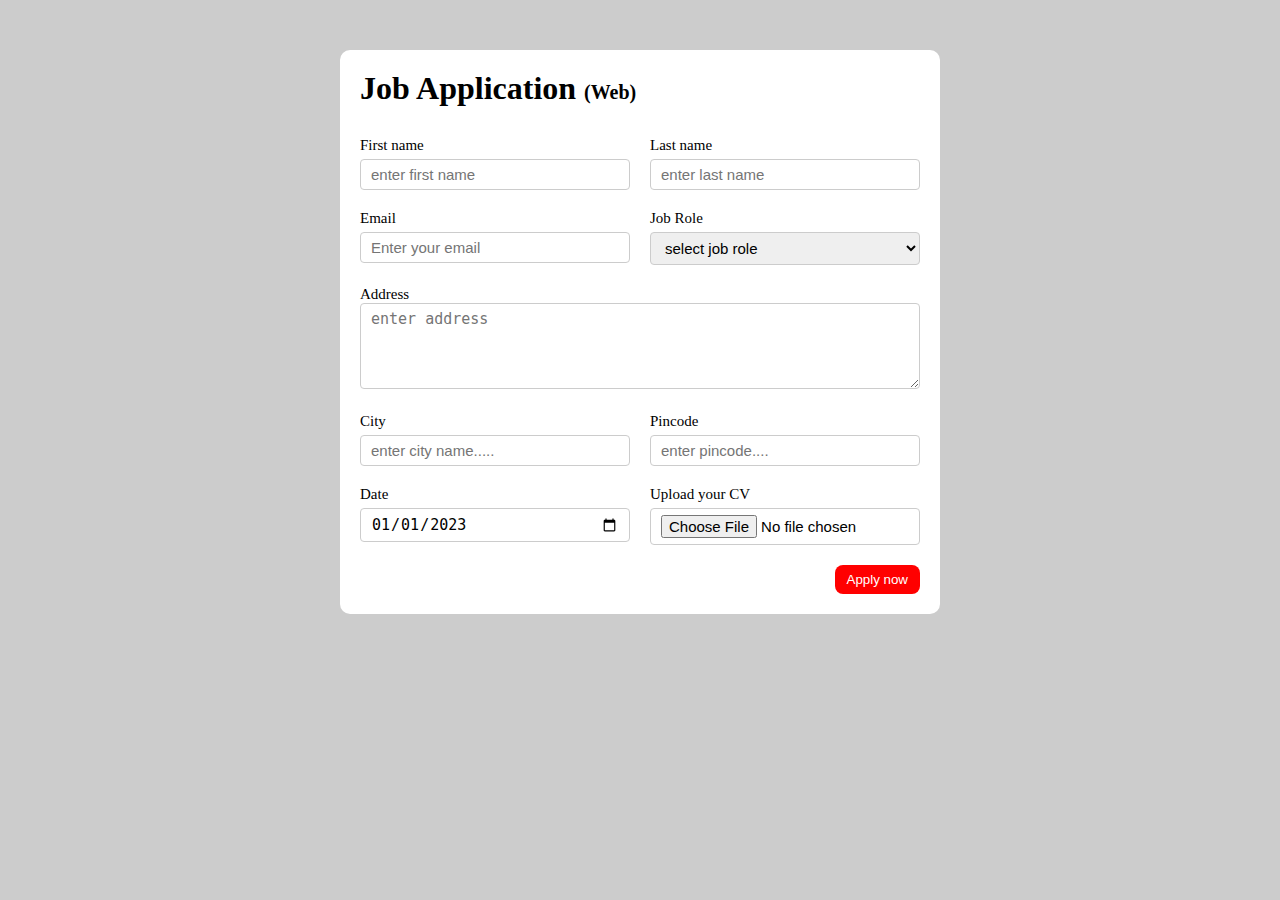
<file: project2/index.html>
<!DOCTYPE html>
<html lang="en">

<head>
    <meta charset="UTF-8">
    <meta name="viewport" content="width=device-width, initial-scale=1.0">
    <title>Job Application Form</title>
    <link rel="stylesheet" href="style.css">
</head>

<body>
    <div class="container">
        <div class="apply_box">
            <h1>Job Application
                <span class="type_small">(Web)</span>
            </h1>
            <form action="">
                <div class="form_container">
                    <div class="form_control">
                        <label for="first_name">First name</label>
                        <input id="first_name" name="first_name" placeholder="enter first name" />
                    </div>
                    <div class="form_control">
                        <label for="last_name">Last name</label>
                        <input type="text" id="last_name" name="last_name" placeholder="enter last name">
                    </div>
                    <div class="form_control">
                        <label for="email">Email</label>
                        <input type="email" name="email" id="email" placeholder="Enter your email">
                    </div>
                    <div class="form_control">
                        <label for="job_role">Job Role</label>
                        <select name="job_role" id="job_role">
                            <option value="">select job role</option>
                            <option value="frontend">Frontend developer</option>
                            <option value="backend">Backend developer</option>
                            <option value="full stack">fullstack developer</option>
                            <option value="ui_ux">UI UX Designer</option>
                        </select>
                    </div>
                    <div class="textarea_control">
                        <label for="address"> Address</label>
                        <textarea id="address" name="address" rows="4" cols="50" placeholder="enter address"></textarea>
                    </div>
                    <div class="form_control">
                        <label for="city">City</label>
                        <input type="text" name="city" id="city" placeholder="enter city name..... ">
                    </div>
                    <div class="form_control">
                        <label for="pincode">Pincode</label>
                        <input type="number" name="pincode" id="pincode" placeholder="enter pincode....">
                    </div>
                    <div class="form_control">
                        <label for="date">Date</label>
                        <input value="2023-01-01" type="date" name="date" id="date">
                    </div>
                    <div class="form_control">
                        <label for="cv">Upload your CV</label>
                        <input type="file" name="cv" id="cv">
                    </div>
                </div>
                <div class="button_container">
                    <button type="submit">Apply now</button>
                </div>
            </form>
        </div>
    </div>
</body>

</html>
</file>
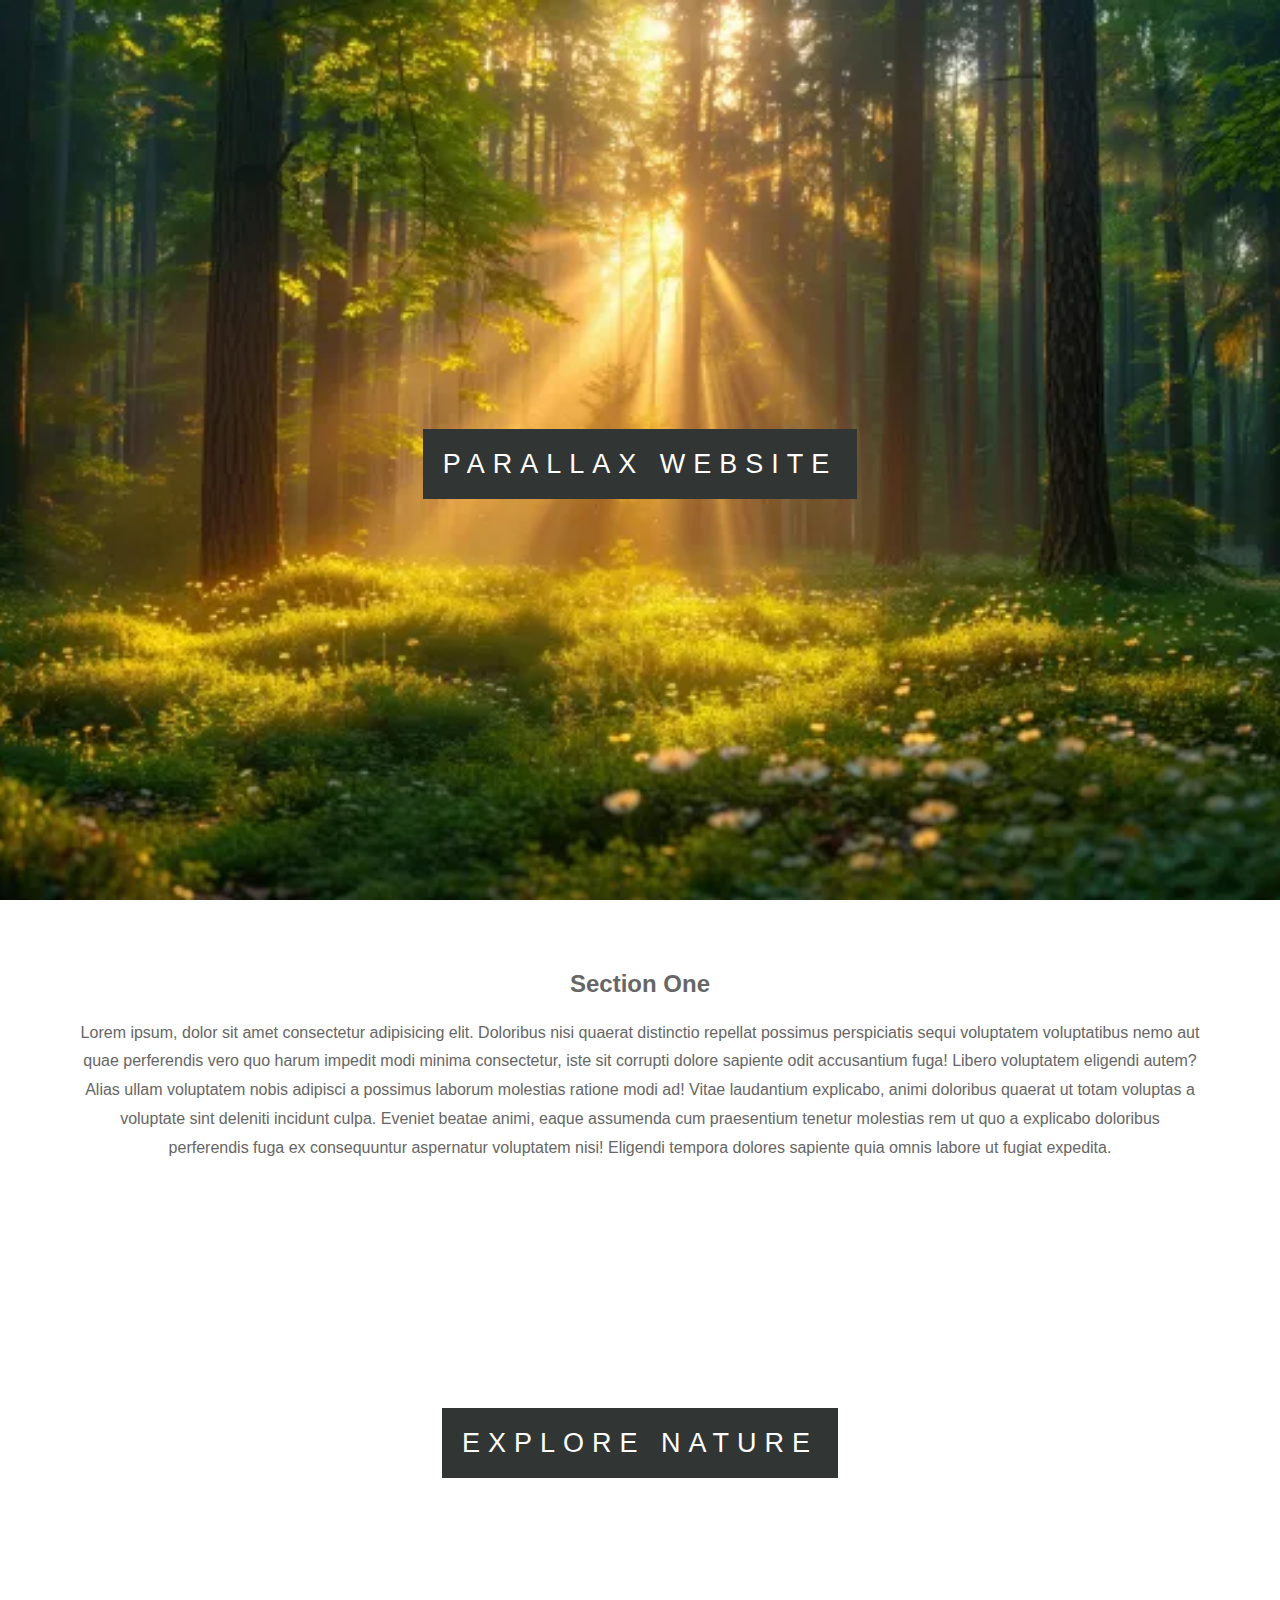
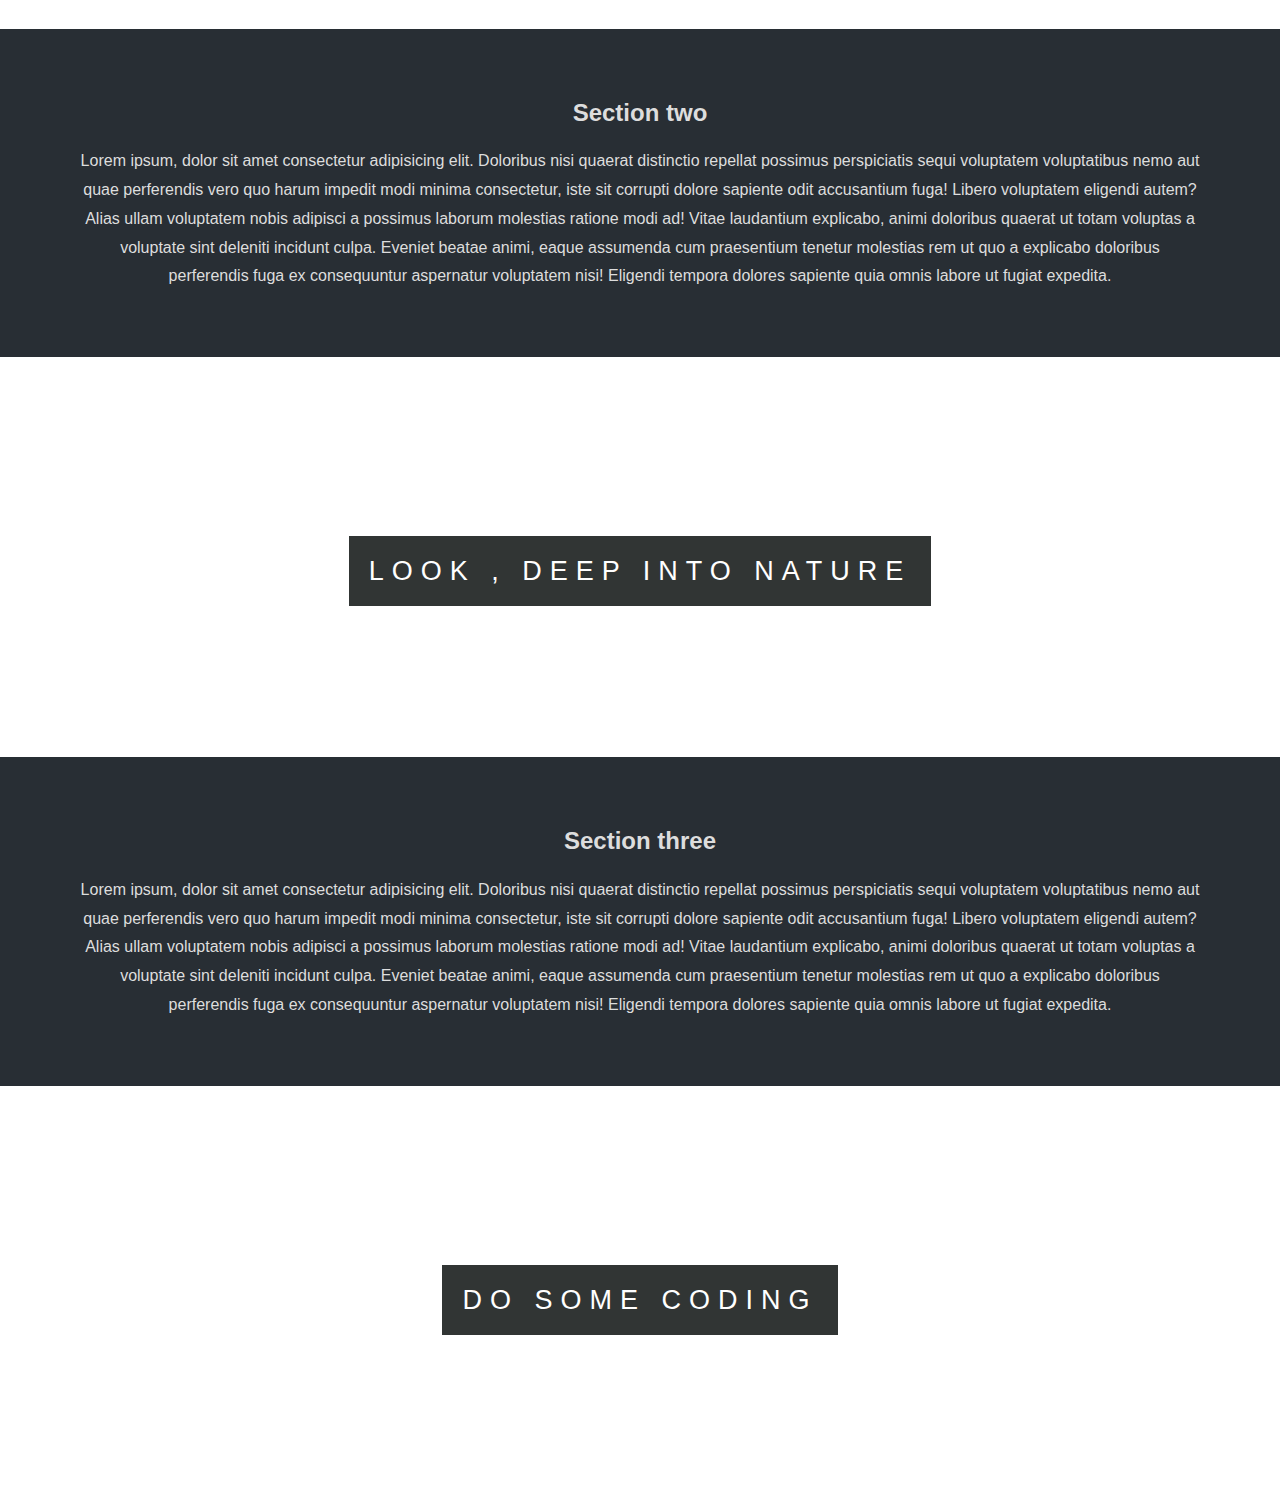
<file: project3/index.html>
<!DOCTYPE html>
<html lang="en">

<head>
    <meta charset="UTF-8">
    <meta name="viewport" content="width=device-width, initial-scale=1.0">
    <title>Parallax Website</title>
    <link rel="stylesheet" href="style.css">
</head>

<body>
    <section class="pimg1">
        <div class="ptext">
            <span class="textbg"> PARALLAX WEBSITE</span>
        </div>
    </section>
    <section class=" section section_light">
        <h2>Section One</h2>
        <p>Lorem ipsum, dolor sit amet consectetur adipisicing elit. Doloribus nisi quaerat distinctio repellat possimus
            perspiciatis sequi voluptatem voluptatibus nemo aut quae perferendis vero quo harum impedit modi minima
            consectetur, iste sit corrupti dolore sapiente odit accusantium fuga! Libero voluptatem eligendi autem?
            Alias ullam voluptatem nobis adipisci a possimus laborum molestias ratione modi ad! Vitae laudantium
            explicabo, animi doloribus quaerat ut totam voluptas a voluptate sint deleniti incidunt culpa. Eveniet
            beatae animi, eaque assumenda cum praesentium tenetur molestias rem ut quo a explicabo doloribus perferendis
            fuga ex consequuntur aspernatur voluptatem nisi! Eligendi tempora dolores sapiente quia omnis labore ut
            fugiat expedita.</p>
    </section>
    <section class="pimg2">
        <div class="ptext">
            <span class="textbg"> EXPLORE NATURE</span>
        </div>
    </section>
    <section class=" section section_dark">
        <h2>Section two</h2>
        <p>Lorem ipsum, dolor sit amet consectetur adipisicing elit. Doloribus nisi quaerat distinctio repellat possimus
            perspiciatis sequi voluptatem voluptatibus nemo aut quae perferendis vero quo harum impedit modi minima
            consectetur, iste sit corrupti dolore sapiente odit accusantium fuga! Libero voluptatem eligendi autem?
            Alias ullam voluptatem nobis adipisci a possimus laborum molestias ratione modi ad! Vitae laudantium
            explicabo, animi doloribus quaerat ut totam voluptas a voluptate sint deleniti incidunt culpa. Eveniet
            beatae animi, eaque assumenda cum praesentium tenetur molestias rem ut quo a explicabo doloribus perferendis
            fuga ex consequuntur aspernatur voluptatem nisi! Eligendi tempora dolores sapiente quia omnis labore ut
            fugiat expedita.</p>
    </section>
    <section class="pimg3">
        <div class="ptext">
            <span class="textbg">LOOK , DEEP INTO NATURE</span>
        </div>
    </section>
    <section class=" section section_dark">
        <h2>Section three</h2>
        <p>Lorem ipsum, dolor sit amet consectetur adipisicing elit. Doloribus nisi quaerat distinctio repellat possimus
            perspiciatis sequi voluptatem voluptatibus nemo aut quae perferendis vero quo harum impedit modi minima
            consectetur, iste sit corrupti dolore sapiente odit accusantium fuga! Libero voluptatem eligendi autem?
            Alias ullam voluptatem nobis adipisci a possimus laborum molestias ratione modi ad! Vitae laudantium
            explicabo, animi doloribus quaerat ut totam voluptas a voluptate sint deleniti incidunt culpa. Eveniet
            beatae animi, eaque assumenda cum praesentium tenetur molestias rem ut quo a explicabo doloribus perferendis
            fuga ex consequuntur aspernatur voluptatem nisi! Eligendi tempora dolores sapiente quia omnis labore ut
            fugiat expedita.</p>
    </section>
    <section class="pimg2">
        <div class="ptext">
            <span class="textbg"> DO SOME CODING</span>
        </div>
    </section>

</body>

</html>
</file>
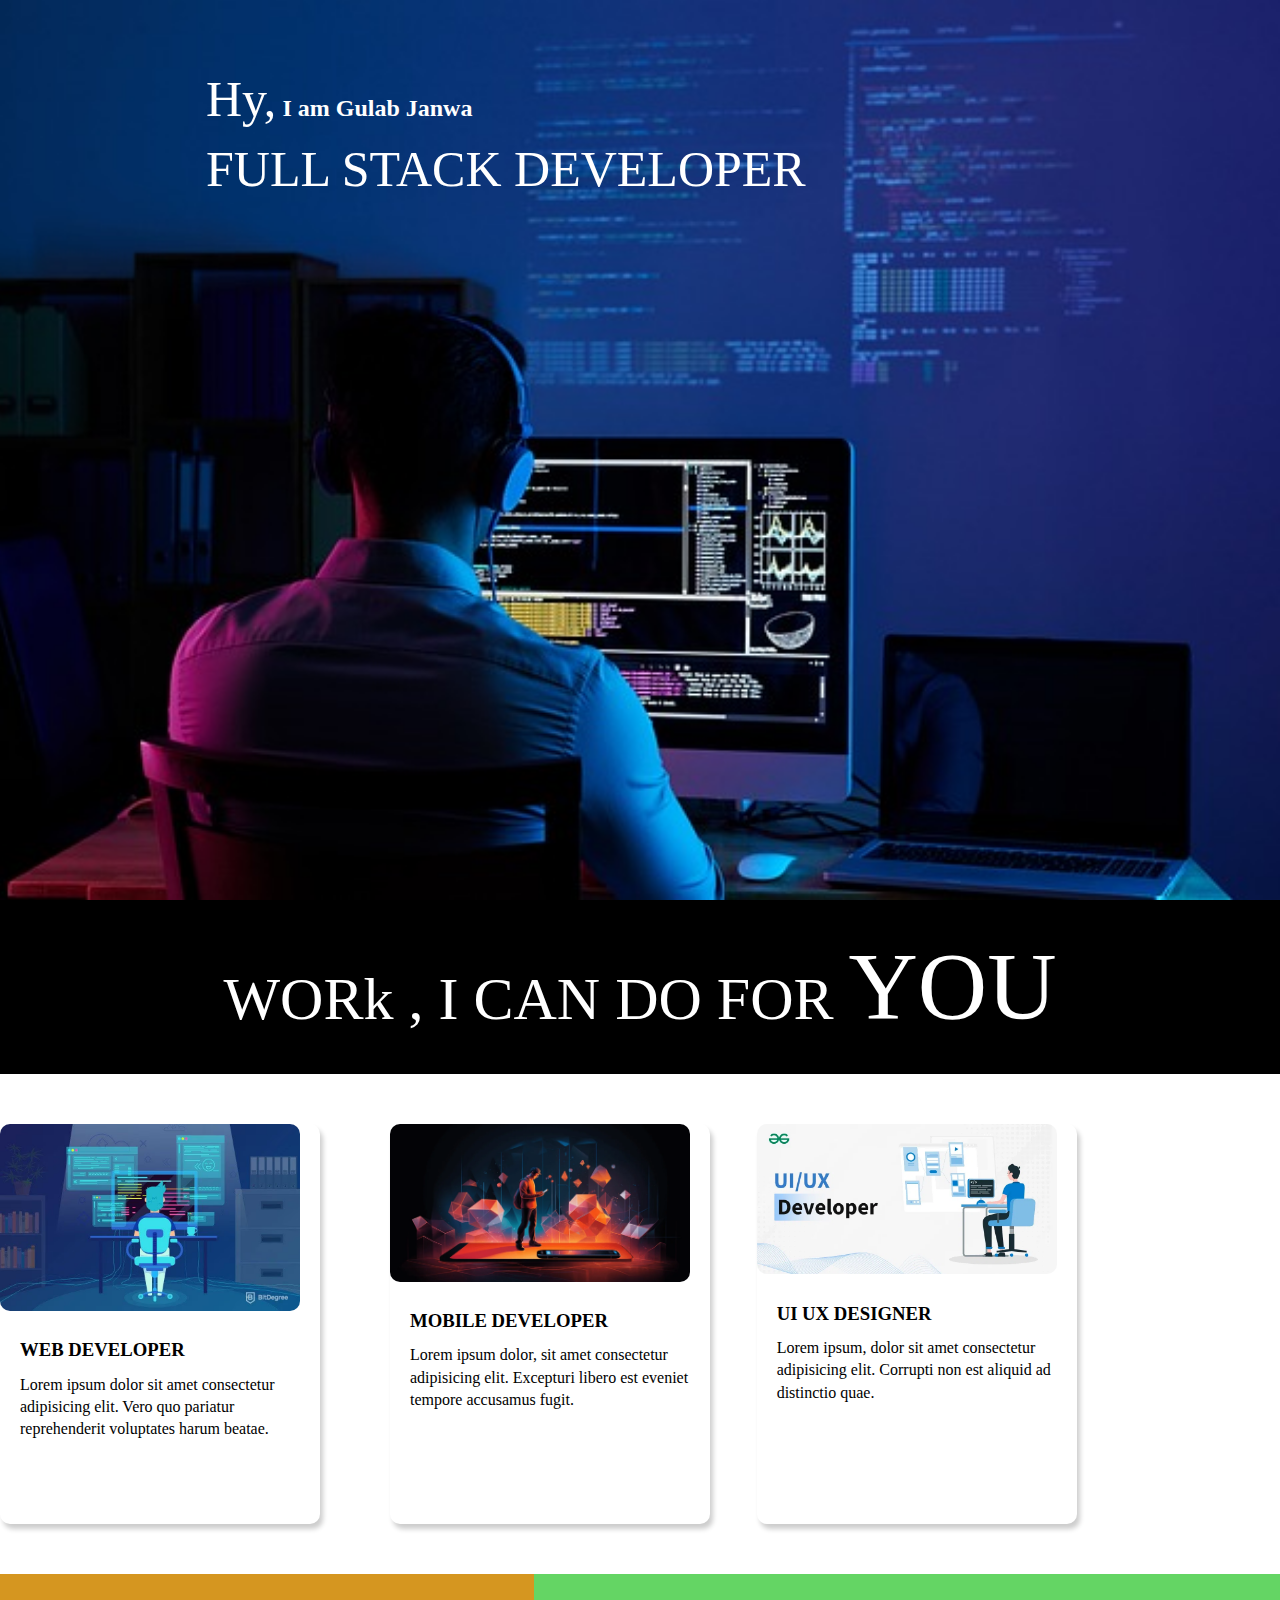
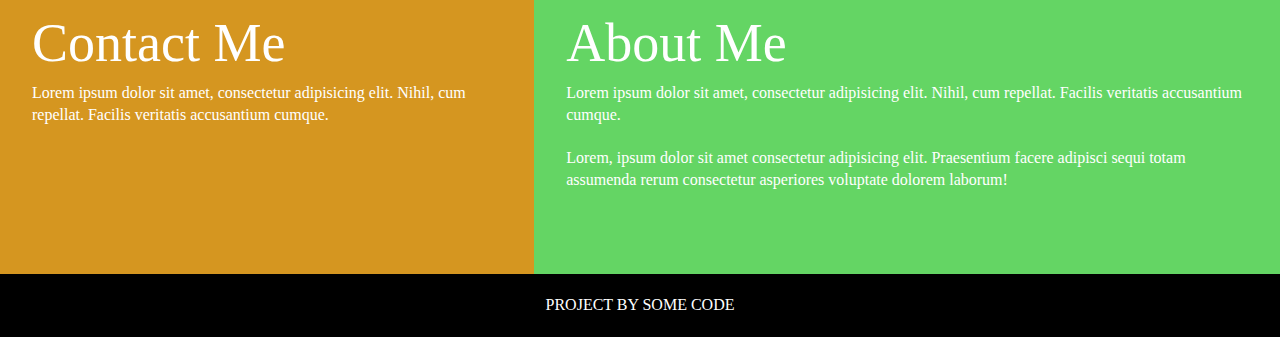
<file: project4/index.html>
<!DOCTYPE html>
<html lang="en">

<head>
    <meta charset="UTF-8">
    <meta name="viewport" content="width=device-width, initial-scale=1.0">
    <title>Developer | Landing page</title>
    <link rel="stylesheet" href="style.css">
</head>

<body>
    <section class="hero_section">
        <div class="text_container">
            <h2> <span class="lg_text"> Hy,</span> I am Gulab Janwa</h2>
            <h1 class="lg_text">FULL STACK DEVELOPER</h1>
        </div>
    </section>
    <section class="black_box">
        <h2>WORk , I CAN DO FOR <span>YOU</span> </h2>
    </section>
    <section class="work">
        <div class="card_class">
            <div class="image_container">
                <img width="300px" style="border-radius: 10px;" src="web.jpg" alt="web developer">
            </div>


            <div class="grid_item">
                <div class="card_content">
                    <h3>WEB DEVELOPER</h3>
                    <p>Lorem ipsum dolor sit amet consectetur adipisicing elit. Vero quo pariatur reprehenderit
                        voluptates
                        harum
                        beatae.</p>
                </div>

            </div>
        </div>
        <div class="grid_item">
            <div class="card_class">
                <div class="image_container">
                    <img width="300px" style="border-radius: 10px;" src="mobile.jpg" alt="mobile developer">
                </div>

                <div class="card_content">
                    <h3>MOBILE DEVELOPER</h3>
                    <p>Lorem ipsum dolor, sit amet consectetur adipisicing elit. Excepturi libero est eveniet tempore
                        accusamus fugit.</p>
                </div>
            </div>
        </div>
        <div class="grid_item">
            <div class="card_class">
                <div class="image_container">
                    <img width="300px" style="border-radius: 10px;" src="uiux.jpg" alt="uiux developer">
                </div>
                <div class="card_content">
                    <h3>UI UX DESIGNER</h3>
                    <p>Lorem ipsum, dolor sit amet consectetur adipisicing elit. Corrupti non est aliquid ad distinctio
                        quae.
                    </p>
                </div>
            </div>
        </div>
    </section>
    <section class="bottom_section">
        <div class="contact">
            <h2>Contact Me</h2>
            <p>Lorem ipsum dolor sit amet, consectetur adipisicing elit. Nihil, cum repellat. Facilis veritatis
                accusantium cumque.</p>
        </div>
        <div class="about">
            <h2>About Me</h2>
            <p>Lorem ipsum dolor sit amet, consectetur adipisicing elit. Nihil, cum repellat. Facilis veritatis
                accusantium cumque.</p>
            <p>Lorem, ipsum dolor sit amet consectetur adipisicing elit. Praesentium facere adipisci sequi totam
                assumenda rerum consectetur asperiores voluptate dolorem laborum!</p>
        </div>
    </section>

    <footer class="footer_class"> Project by some code</footer>



</body>

</html>
</file>
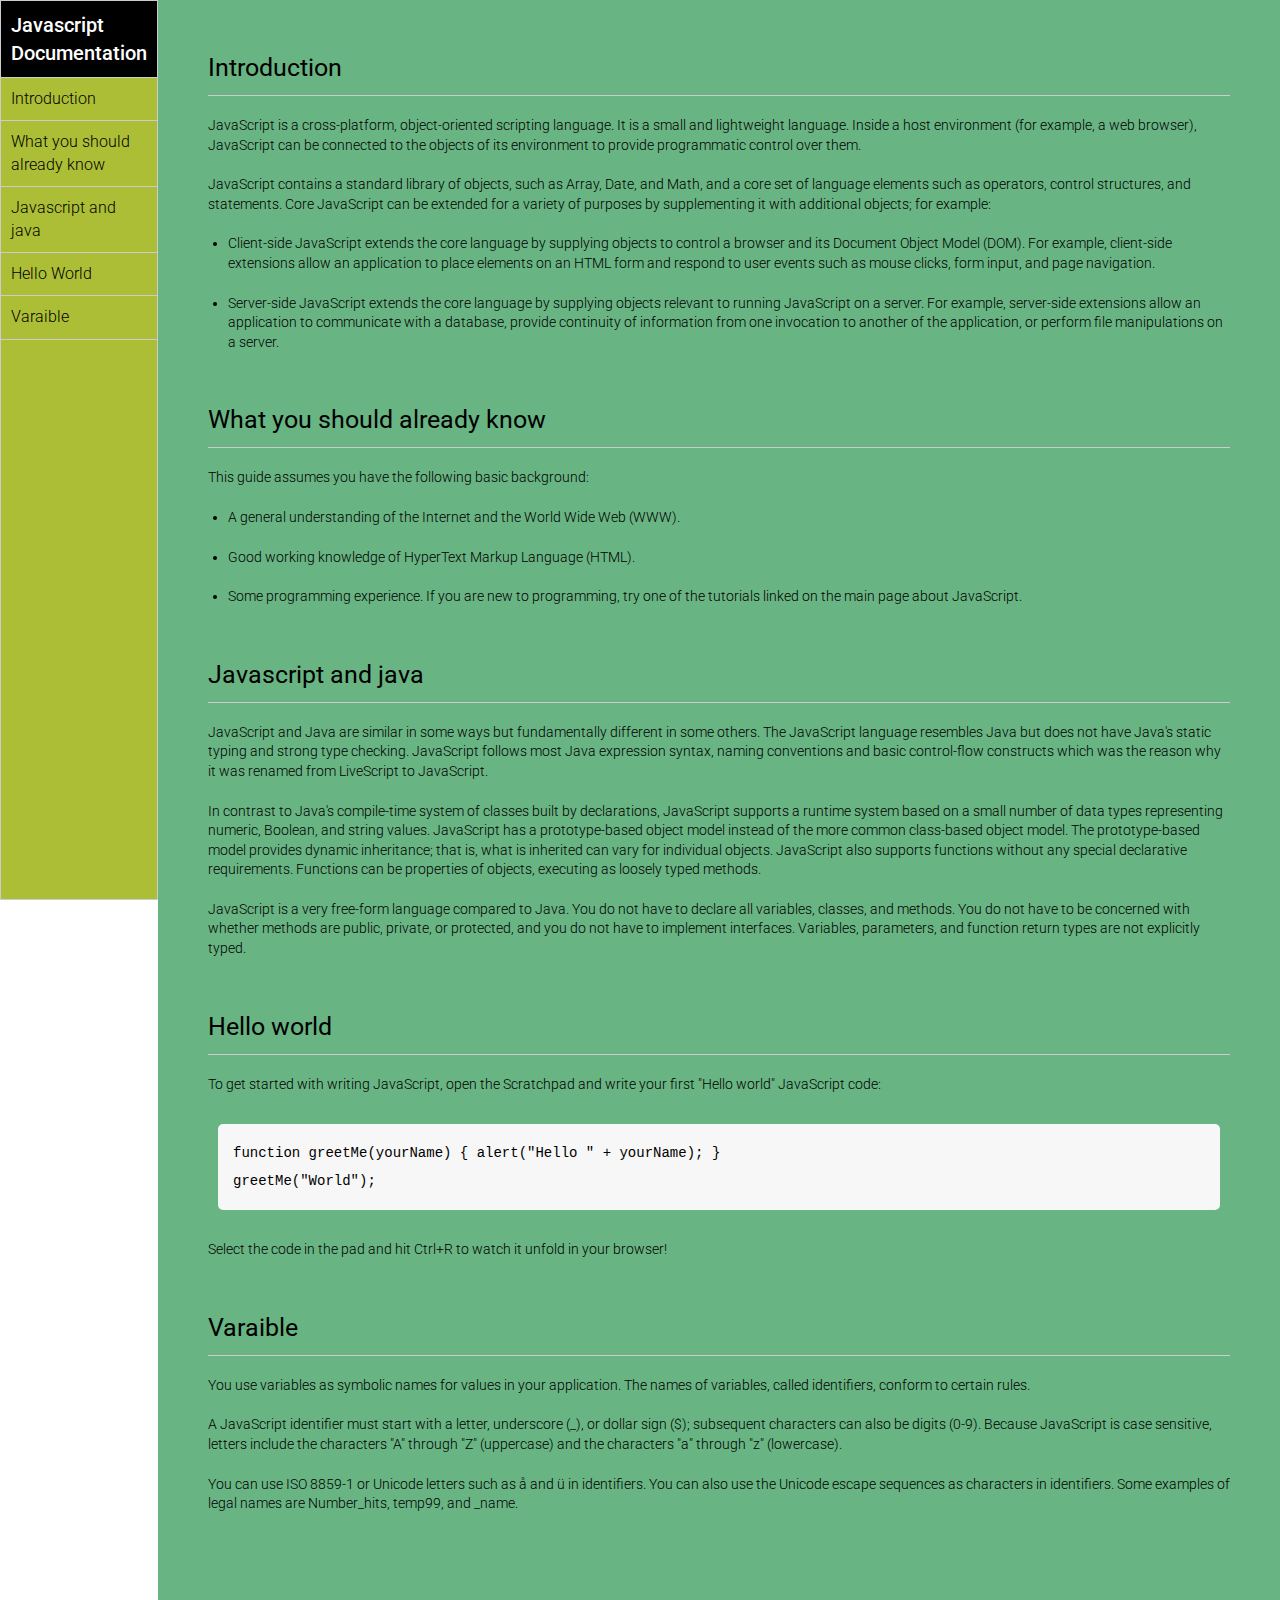
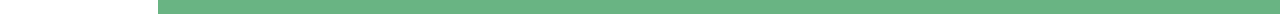
<file: project8/index.html>
<!DOCTYPE html>
<html lang="en">

<head>
    <meta charset="UTF-8">
    <meta name="viewport" content="width=device-width, initial-scale=1.0">
    <title>Java script Documentation</title>
    <link rel="stylesheet" href="style.css">
</head>

<body>
    <header>
        <nav>
            <h1>Javascript Documentation</h1>
            <ul>
                <a href="#Introduction">
                    <li>Introduction</li>
                </a>
                <a href="#What_you_should_already_know">
                    <li>What you should already know</li>
                </a>
                <a href="#Javascript_and_java">
                    <li>Javascript and java</li>
                </a>
                <a href="hello_world">
                    <li>Hello World</li>
                </a>
                <a href="#Varaible">
                    <li>Varaible</li>
                </a>
            </ul>
        </nav>
    </header>
    <main>
        <section id="Introduction">
            <h2>Introduction</h2>
            <article>
                <p>JavaScript is a cross-platform, object-oriented scripting language.
                    It is a small and lightweight language. Inside a host environment
                    (for example, a web browser), JavaScript can be connected to the
                    objects of its environment to provide programmatic control over
                    them.</p>
                <p>JavaScript contains a standard library of objects, such as Array,
                    Date, and Math, and a core set of language elements such as
                    operators, control structures, and statements. Core JavaScript can
                    be extended for a variety of purposes by supplementing it with
                    additional objects; for example:</p>
                <ul>
                    <li>Client-side JavaScript extends the core language by supplying
                        objects to control a browser and its Document Object Model (DOM).
                        For example, client-side extensions allow an application to place
                        elements on an HTML form and respond to user events such as mouse
                        clicks, form input, and page navigation.</li>
                    <li> Server-side JavaScript extends the core language by supplying
                        objects relevant to running JavaScript on a server. For example,
                        server-side extensions allow an application to communicate with a
                        database, provide continuity of information from one invocation to
                        another of the application, or perform file manipulations on a
                        server.</li>
                </ul>
            </article>
        </section>
        <section id="What_you_should_already_know">
            <h2>What you should already know</h2>
            <article>
                <p>This guide assumes you have the following basic background:</p>
                <ul>
                    <li>A general understanding of the Internet and the World Wide Web
                        (WWW).</li>
                    <li>Good working knowledge of HyperText Markup Language (HTML).</li>
                    <li>Some programming experience. If you are new to programming, try
                        one of the tutorials linked on the main page about JavaScript.
                    </li>
                </ul>
            </article>
        </section>
        <section id="Javascript_and_java">
            <h2>Javascript and java</h2>
            <article>
                <p>JavaScript and Java are similar in some ways but fundamentally
                    different in some others. The JavaScript language resembles Java but
                    does not have Java's static typing and strong type checking.
                    JavaScript follows most Java expression syntax, naming conventions
                    and basic control-flow constructs which was the reason why it was
                    renamed from LiveScript to JavaScript.
                </p>
                <p>
                    In contrast to Java's compile-time system of classes built by
                    declarations, JavaScript supports a runtime system based on a small
                    number of data types representing numeric, Boolean, and string
                    values. JavaScript has a prototype-based object model instead of the
                    more common class-based object model. The prototype-based model
                    provides dynamic inheritance; that is, what is inherited can vary
                    for individual objects. JavaScript also supports functions without
                    any special declarative requirements. Functions can be properties of
                    objects, executing as loosely typed methods.
                </p>
                <p>
                    JavaScript is a very free-form language compared to Java. You do not
                    have to declare all variables, classes, and methods. You do not have
                    to be concerned with whether methods are public, private, or
                    protected, and you do not have to implement interfaces. Variables,
                    parameters, and function return types are not explicitly typed.
                </p>
            </article>

        </section>
        <section id="Hello_world">
            <h2>Hello world</h2>
            <article>
                To get started with writing JavaScript, open the Scratchpad and write
                your first "Hello world" JavaScript code:
                <code>function greetMe(yourName) { alert("Hello " + yourName); }
                greetMe("World");
              </code>

                Select the code in the pad and hit Ctrl+R to watch it unfold in your
                browser!
            </article>
        </section>
        <section id="Varaible">
            <h2>Varaible</h2>
            <article>
                <p>
                    You use variables as symbolic names for values in your application.
                    The names of variables, called identifiers, conform to certain
                    rules.
                </p>
                <p>
                    A JavaScript identifier must start with a letter, underscore (_), or
                    dollar sign ($); subsequent characters can also be digits (0-9).
                    Because JavaScript is case sensitive, letters include the characters
                    "A" through "Z" (uppercase) and the characters "a" through "z"
                    (lowercase).
                </p>
                <p>
                    You can use ISO 8859-1 or Unicode letters such as å and ü in
                    identifiers. You can also use the Unicode escape sequences as
                    characters in identifiers. Some examples of legal names are
                    Number_hits, temp99, and _name.
                </p>
            </article>
        </section>
    </main>

</body>

</html>
</file>
<file: project2/style.css>
* {
    margin: 0;
    padding: 0;
    box-sizing: border-box;
}

body {
    background-color: #ccc;
}

.container {
    max-width: 900px;
    margin: 0 auto;
}

.apply_box {
    max-width: 600px;
    padding: 20px;
    background-color: white;
    margin: 0 auto;
    margin-top: 50px;
    box-shadow: 4px rgba(1, 1, 1, 0.1);
    border-radius: 10px;
}

.type_small {
    font-size: 20px;
}

.form_container {
    margin-top: 30px;
    display: grid;
    grid-template-columns: repeat(auto-fit, minmax(200px, 1fr));
    gap: 20px;
}

.form_control {
    display: flex;
    flex-direction: column;

}

label {
    font-size: 15px;
    margin-bottom: 5px;
}

input,
select,
textarea {
    padding: 6px 10px;
    border: 1px solid #ccc;
    border-radius: 4px;
    font-size: 15px;
}

input:focus {
    outline-color: red;
}

.button_container {
    display: flex;
    justify-content: flex-end;
    margin-top: 20px;
}

button {
    background-color: red;
    border: transparent solid 2px;
    padding: 5px 10px;
    color: white;
    border-radius: 8px;
    transition: 0.3s ease-in;
}

button:hover {
    background-color: #ccc;
    border: 2px solid red;
    color: black;
    transition: 0.3s ease-out;
    cursor: pointer;
}

.textarea_control {
    grid-column: 1/span 2;
}


.textarea_control textarea {
    width: 100%;
}

@media (max-width:460px) {
    .textarea_control {
        grid-column: 1 /span 1;
    }
}
</file>
<file: project3/style.css>
html,
body {
    height: 100%;
    margin: 0;
    font-size: 16px;
    font-family: "lato", sans-serif;
    font-weight: 400;
    line-height: 1.8em;
    color: #666;
}

.pimg1 {
    background-image: url(image1.jpg);
    min-height: 100%;
    position: relative;
    background-position: center;
    background-size: cover;
    background-repeat: no-repeat;
}

.pimg2 {
    background-image: url(image2.jpg);
    min-height: 400px;

}

.pimg3 {
    background-image: url(image3.jpg);
    min-height: 400px;

}

.pimg1,
.pimg2,
.pimg3 {
    position: relative;
    background-position: center;
    background-size: cover;
    background-repeat: no-repeat;
    background-attachment: fixed;
}

.ptext {
    position: absolute;
    top: 50%;
    width: 100%;
    text-align: center;
    color: black;
    font-size: 27px;
    letter-spacing: 8px;
    text-transform: uppercase;
}

.textbg {
    background: #313534;
    color: white;
    padding: 20px;

}

.section {
    padding: 50px 80px;
    text-align: center;
}

.section_light {
    background-color: #fff;
    color: #666;
}

.section_dark {
    background-color: #282e34;
    color: #ddd;
}
</file>
<file: project4/style.css>
* {
    margin: 0;
    padding: 0;
    box-sizing: border-box;
}

html,
body {
    line-height: 1.4;
    font-weight: 300;
}

.hero_section {
    background-image: url(developer.jpg);
    min-height: 100vh;
    background-position: center;
    background-size: cover;

}


.text_container {
    color: #fff;
    max-width: 900px;
    margin: 0 auto;
    padding-top: 64px;
    padding-left: 16px;
}

.lg_text {
    font-size: 50px;
    font-weight: 100;

}

.black_box {
    background-color: black;
    padding: 20px;
}

.black_box h2 {
    font-weight: 300;
    font-size: 60px;
    color: #fff;
    text-align: center;
}

.black_box h2 span {
    font-size: 96px;
    font-weight: 400;
}

.work {
    display: grid;
    grid-template-columns: repeat(auto-fit, minmax(320px, 1fr));
    margin: 50px 0;
    max-width: 1100px;
}

.grid_item {
    display: flex;
    justify-content: center;
    align-items: center;
}

.card_class {
    max-width: 320px;
    height: 400px;
    border-radius: 10px;
    box-shadow: 3px 5px 5px rgba(1, 1, 1, 0.2);
    transition: 0.2s ease-in-out;
}

.card_class:hover {
    transform: scale(1.04);
    box-shadow: 3px 5px 5px rgba(1, 1, 1, 0.2);
    transition: 0.2s ease-in-out;

}

.card_content {
    padding: 20px;
}

.card_content h3 {
    margin-bottom: 10px;
}

.bottom_section {
    display: flex;
}

.about {
    background-color: rgb(100, 213, 100);
}

.contact {
    background-color: rgb(213, 150, 32);
}


.contact,
.about {
    min-height: 300px;
    padding: 32px;
    color: #fff;
}

.contact h2,
.about h2 {
    font-size: 54px;
    font-weight: 300;
}


.contact p,
.about p {
    margin-bottom: 20px;
}

.footer_class {
    text-align: center;
    text-transform: uppercase;
    background-color: black;
    padding: 20px;
    color: #fff;
}
</file>
<file: project8/style.css>
@import url("https://fonts.googleapis.com/css2?family=Roboto:ital,wght@0,100;0,300;0,500;0,700;0,900;1,100;1,300;1,400;1,500;1,700;1,900&display=swap");

* {
    margin: 0;
    padding: 0;
    box-sizing: border-box;
}

html,
body {
    font-family: "Roboto", sans-serif;
    font-weight: 300;
    line-height: 1.4;
    scroll-behavior: smooth;
}

a {
    text-decoration: none;
}

body {
    display: flex;
}

header {
    border: 1px solid #ccc;
    height: 100vh;
}

header {
    background: #acbe36;
}

header h1 {
    background: #000;
    color: white;
}

main {
    background: #69b483;
}

nav h1 {
    font-size: 20px;
    font-weight: 500;
    padding: 10px;
    border-bottom: 1px solid #ccc;
}

nav ul {
    list-style: none;
}

nav ul li {
    border-bottom: 1px solid #ccc;
    padding: 10px;
    color: black;
}

nav ul li:hover {
    background: #b6b2b2;
    transition: 0.3s ease-in-out;
}

/*main section */
main {
    padding: 50px;
    max-width: 1200px;
}

section {
    margin-bottom: 50px;
}

section article {
    font-size: 14px;
    display: flex;
    flex-direction: column;
    gap: 20px;
}

section h2 {
    padding-bottom: 10px;
    font-size: 25px;
    font-weight: 400;
    border-bottom: 1px solid #ccc;
    margin-bottom: 20px;
}

section article ul {
    margin-left: 20px;
    display: flex;
    flex-direction: column;
    gap: 20px;

}

code {
    white-space: pre-line;
    line-height: 2;
    background: #f7f7f7;
    padding: 15px;
    margin: 10px;
    border-radius: 5px;
}

@media(max-width: 480px) {
    body {
        flex-direction: column;
    }

    header {
        height: 200px;
        overflow: hidden;
        overflow-y: scroll;
    }
}
</file>
